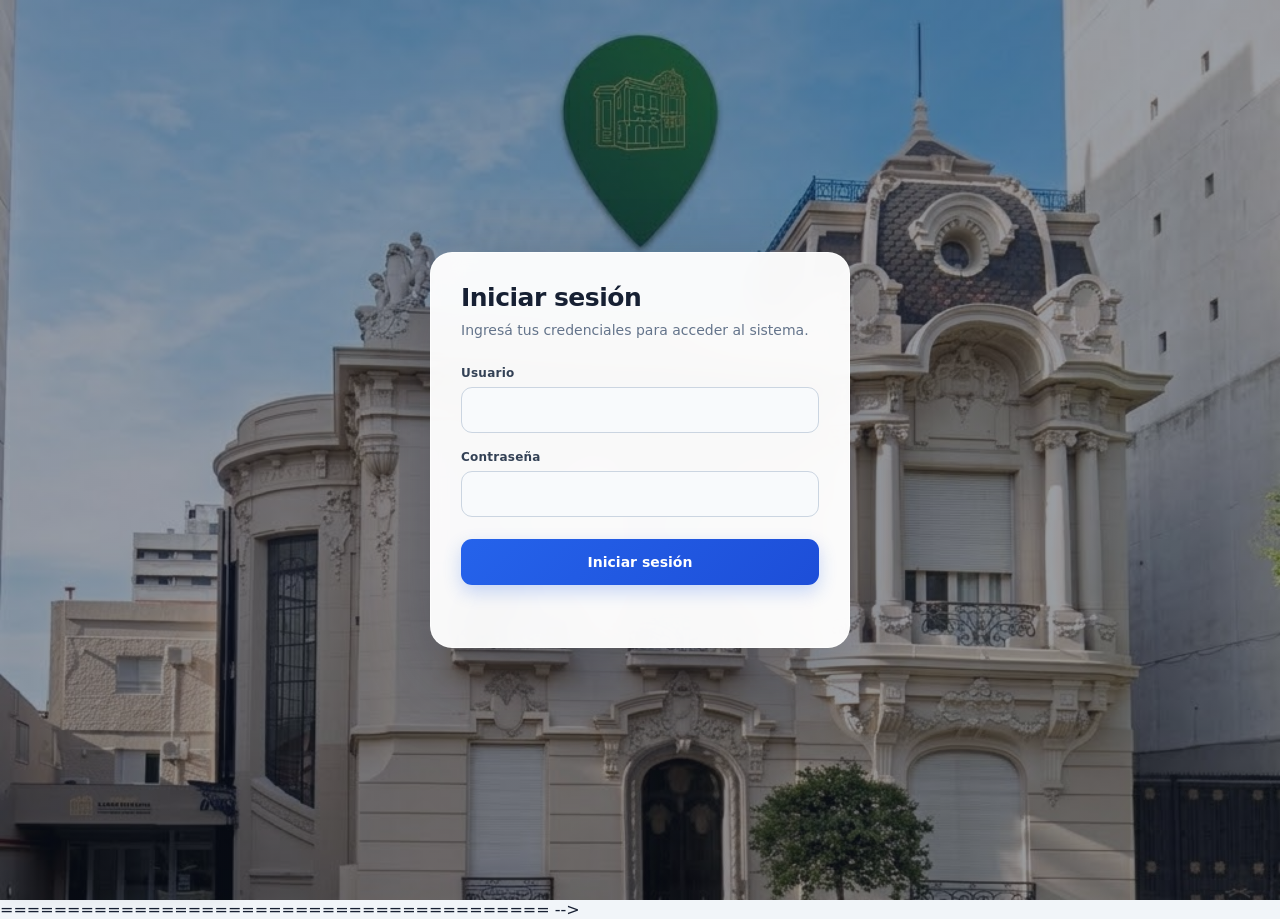
<file: index.html>
<!DOCTYPE html>
<html lang="es">

<head>

<meta charset="UTF-8">

<meta
  name="viewport"
  content="width=device-width, initial-scale=1.0"
>

<title>Geriátrico | Sistema</title>

<link
  rel="stylesheet"
  href="./css/app.css"
>

</head>

<body>


<!-- =========================================
     BARRA DE NAVEGACIÓN
========================================= -->

<header class="navbar">

  <div class="brand">

    <img
      src="./img/logo.png"
      alt=""
    >

    <strong>
      INDIGO
    </strong>

  </div>

<div class="theme-switch">

  <span class="theme-icon">
    ☀️
  </span>

  <label class="switch">

    <input
      type="checkbox"
      id="darkModeToggle"
    >

    <span class="slider"></span>

  </label>

  <span class="theme-icon">
    🌙
  </span>

</div>
  <!--
    La navegación se construye dinámicamente
    desde app.js según los permisos del usuario.
  -->

  <nav
    id="navigation"
    class="nav"
  ></nav>

</header>



<!-- =========================================
     ZONA PRINCIPAL
========================================= -->

<div class="main-area">


  <!-- =======================================
       BARRA DE SESIÓN
  ======================================== -->

  <div
    id="sessionBar"
    class="session-bar"
  >

    <div class="session-user">

      <span class="session-label">
        Usuario
      </span>

      <strong id="sessionUser">
        —
      </strong>

    </div>


    <div class="session-user">

      <span class="session-label">
        Rol
      </span>

      <strong id="sessionRole">
        —
      </strong>

    </div>


    <div class="session-time">

      <span class="session-label">
        Tiempo
      </span>

      <strong
        id="sessionTimer"
        class="session-timer"
      >
        —
      </strong>

    </div>


    <button
      id="sessionLogout"
      class="session-logout"
    >
      Cerrar sesión
    </button>

  </div>


  <!-- =======================================
       CONTENEDOR SPA
  ======================================== -->

  <main id="app"></main>

</div>


<!-- =========================================
     JAVASCRIPT
========================================= -->

<script src="./js/config.js"></script>

<script src="./js/api.js"></script>

<script src="./js/navigation.js"></script>

<script src="./js/app.js"></script>

<script src="js/include.js"></script>

<script>
  initializeTheme();
</script>

<!-- =========================================
     COMPONENTES GOBALES
========================================= -->

<div include="components/loadingModal.html"></div>







</body>

</html>
</file>
<file: css/app.css>
/* =========================================
   VARIABLES
========================================= */

:root {
  --bg: #f1f5f9;
  --card: #ffffff;
  --text: #172033;
  --muted: #64748b;
  --primary: #2563eb;
  --border: #e2e8f0;

  --nav-bg: rgba(255,255,255,.96);
  --session-bg: rgba(255,255,255,.94);
  --placeholder-bg: rgba(255,255,255,.94);
}


/* =========================================
   RESET
========================================= */

* {
  box-sizing: border-box;
}

html {
  min-height: 100%;
}

body {
  margin: 0;
  min-height: 100vh;

  font-family:
    Inter,
    system-ui,
    -apple-system,
    BlinkMacSystemFont,
    "Segoe UI",
    sans-serif;

  background: var(--bg);
  color: var(--text);

  transition:
    background-color .25s ease,
    color .25s ease;
}


/* =========================================
   NAVBAR LATERAL - PC
========================================= */

.navbar {
  position: fixed;

  top: 0;
  left: 0;

  width: 230px;
  height: 100vh;

  z-index: 1000;

  display: flex;
  flex-direction: column;
  align-items: stretch;

  gap: 20px;

  padding: 20px 12px;

  background: var(--nav-bg);

  backdrop-filter: blur(14px);

  border-right:
    1px solid var(--border);

  box-shadow:
    4px 0 20px
    rgba(15,23,42,.06);

  transition:
    background .25s ease,
    border-color .25s ease,
    box-shadow .25s ease;
}


/* =========================================
   MARCA
========================================= */

.brand {
  display: flex;
  align-items: center;

  gap: 9px;

  padding:
    4px 8px 15px;

  font-size: 18px;

  white-space: nowrap;

  border-bottom:
    1px solid var(--border);

  color: var(--text);
}

.brand img {
  width: 60px;
  height: 60px;

  object-fit: contain;
}

.brand strong {
  font-size: 24px;
}


/* =========================================
   SWITCH DE TEMA
========================================= */

.theme-switch {
  display: flex;
  align-items: center;
  justify-content: center;

  gap: 8px;

  padding:
    0 8px 12px;

  border-bottom:
    1px solid var(--border);
}

.theme-icon {
  font-size: 14px;
  line-height: 1;
}


/* =========================================
   SWITCH
========================================= */

.switch {
  position: relative;

  display: inline-block;

  width: 42px;
  height: 22px;
}

.switch input {
  opacity: 0;

  width: 0;
  height: 0;
}

.slider {
  position: absolute;

  inset: 0;

  cursor: pointer;

  background: #cbd5e1;

  border-radius: 999px;

  transition: .2s;
}

.slider::before {
  content: "";

  position: absolute;

  width: 16px;
  height: 16px;

  left: 3px;
  top: 3px;

  background: white;

  border-radius: 50%;

  box-shadow:
    0 1px 3px
    rgba(0,0,0,.2);

  transition: .2s;
}

.switch input:checked + .slider {
  background: #2563eb;
}

.switch input:checked + .slider::before {
  transform:
    translateX(20px);
}


/* =========================================
   NAVEGACIÓN
========================================= */

.nav {
  display: flex;

  flex-direction: column;

  align-items: stretch;

  gap: 5px;

  overflow-y: auto;
  overflow-x: hidden;

  scrollbar-width: none;
}

.nav::-webkit-scrollbar {
  display: none;
}


/* =========================================
   BOTONES DE NAVEGACIÓN
========================================= */

.nav-button {
  width: 100%;

  border: 0;

  background: transparent;

  color: #475569;

  padding:
    11px 13px;

  border-radius: 11px;

  font-size: 13px;
  font-weight: 750;

  cursor: pointer;

  text-align: left;

  white-space: nowrap;

  transition:
    background .15s ease,
    color .15s ease,
    transform .15s ease;
}

.nav-button:hover {
  background: #f1f5f9;

  color: var(--text);

  transform:
    translateX(2px);
}

.nav-button.active {
  background: #dbeafe;

  color: #1d4ed8;
}


/* =========================================
   ÁREA PRINCIPAL
========================================= */

.main-area {
  width:
    calc(100% - 230px);

  min-height: 100vh;

  margin-left: 230px;

  padding:
    0;
}


/* =========================================
   BARRA SUPERIOR DE SESIÓN
========================================= */

.session-bar {
  position: sticky;

  top: 0;

  z-index: 900;

  min-height: 62px;

  display: flex;

  align-items: center;

  justify-content: flex-end;

  gap: 24px;

  padding:
    10px 28px;

  background:
    var(--session-bg);

  backdrop-filter:
    blur(14px);

  border-bottom:
    1px solid var(--border);

  box-shadow:
    0 4px 18px
    rgba(15,23,42,.05);

  transition:
    background .25s ease,
    border-color .25s ease,
    box-shadow .25s ease;
}


/* =========================================
   DATOS DE USUARIO
========================================= */

.session-user,
.session-time {
  display: flex;

  flex-direction: column;

  gap: 2px;

  min-width: 90px;
}

.session-label {
  color: var(--muted);

  font-size: 10px;

  font-weight: 800;

  text-transform: uppercase;

  letter-spacing: .06em;
}

.session-user strong,
.session-time strong {
  color: var(--text);

  font-size: 13px;

  font-weight: 750;

  white-space: nowrap;
}

.session-timer {
  color:
    var(--primary) !important;

  font-variant-numeric:
    tabular-nums;
}


/* =========================================
   ESTADO DE SESIÓN
========================================= */

.session-status {
  display: flex;

  align-items: center;

  gap: 8px;

  flex: 0 0 auto;
}

.session-dot {
  width: 9px;
  height: 9px;

  border-radius: 50%;

  flex: 0 0 auto;
}

.session-dot.offline {
  background: #94a3b8;

  box-shadow:
    0 0 0 4px
    rgba(148,163,184,.12);
}

.session-dot.online {
  background: #22c55e;

  box-shadow:
    0 0 0 4px
    rgba(34,197,94,.12);
}

.session-status-text {
  color: var(--muted);

  font-size: 12px;

  font-weight: 750;

  white-space: nowrap;
}


/* =========================================
   DATOS DE SESIÓN
========================================= */

.session-data {
  display: flex;

  align-items: center;

  justify-content: center;

  gap: 18px;

  flex: 1;

  min-width: 0;
}

.session-item {
  display: flex;

  align-items: center;

  gap: 7px;

  min-width: 0;
}

.session-value {
  max-width: 180px;

  overflow: hidden;

  text-overflow: ellipsis;

  white-space: nowrap;

  color: var(--text);

  font-size: 13px;

  font-weight: 750;
}

.session-divider {
  width: 1px;

  height: 24px;

  background:
    var(--border);
}


/* =========================================
   CERRAR SESIÓN
========================================= */

.session-logout {
  flex: 0 0 auto;

  min-height: 38px;

  padding:
    8px 15px;

  border:
    1px solid #fecdd3;

  border-radius: 10px;

  background:
    #fff1f2;

  color:
    #dc2626;

  font-family: inherit;

  font-size: 12px;

  font-weight: 750;

  cursor: pointer;

  transition:
    background .15s ease,
    border-color .15s ease,
    transform .15s ease;
}

.session-logout:hover:not(:disabled) {
  background:
    #fee2e2;

  border-color:
    #fca5a5;

  transform:
    translateY(-1px);
}

.session-logout:disabled {
  opacity: .45;

  cursor: not-allowed;

  transform: none;
}


/* =========================================
   SESIÓN INACTIVA
========================================= */

.session-bar.inactive {
  opacity: .75;
}


/* =========================================
   APP
========================================= */

#app {
  width: 100%;

  min-height:
    calc(100vh - 62px);

  padding:
    30px 30px 50px;

  background-color:
    var(--bg);

  background-image:
    url("../img/fondo2.jpg");

  background-size:
    50% auto;

  background-position:
    center top;

  background-repeat:
    no-repeat;

  background-attachment:
    fixed;

  transition:
    background-color .25s ease,
    color .25s ease;
}


/* =========================================
   PLACEHOLDERS
========================================= */

.loading,
.module-placeholder {
  min-height: 400px;

  display: flex;

  flex-direction: column;

  align-items: center;

  justify-content: center;
}

.module-placeholder {
  gap: 12px;

  background:
    var(--placeholder-bg);

  border:
    1px solid var(--border);

  border-radius: 20px;

  box-shadow:
    0 15px 40px
    rgba(15,23,42,.06);

  color:
    var(--text);

  transition:
    background .25s ease,
    border-color .25s ease,
    color .25s ease;
}

.module-placeholder .emoji {
  font-size: 52px;
}

.module-placeholder h2,
.module-placeholder p {
  margin: 0;
}

.module-placeholder p {
  color:
    var(--muted);
}


/* =========================================
   MODAL LOGIN
========================================= */

.modal {
  position: fixed;

  inset: 0;

  z-index: 2000;

  display: flex;

  align-items: center;

  justify-content: center;

  padding: 20px;

  background:
    rgba(15,23,42,.62);

  backdrop-filter:
    blur(6px);
}

.modal::before {
  content: "";

  position: absolute;

  inset: 0;

  z-index: -1;

  background-image:
    linear-gradient(
      rgba(15,23,42,.42),
      rgba(15,23,42,.42)
    ),
    url("../img/fondo2.jpg");

  background-size: cover;

  background-position: center;

  background-repeat: no-repeat;
}

.modal[hidden] {
  display: none;
}


/* =========================================
   LOGIN
========================================= */

.modal .login {
  width:
    min(100%, 420px);

  padding: 30px;

  background:
    rgba(255,255,255,.96);

  border:
    1px solid
    rgba(255,255,255,.75);

  border-radius: 22px;

  box-shadow:
    0 30px 80px
    rgba(15,23,42,.32);

  backdrop-filter:
    blur(15px);

  animation:
    loginAppear .22s ease-out;
}

@keyframes loginAppear {
  from {
    opacity: 0;

    transform:
      translateY(10px)
      scale(.98);
  }

  to {
    opacity: 1;

    transform:
      translateY(0)
      scale(1);
  }
}


/* =========================================
   LOGIN - TÍTULO
========================================= */

.modal .login h2 {
  margin:
    0 0 8px;

  color:
    #172033;

  font-size:
    25px;

  font-weight:
    800;

  letter-spacing:
    -.02em;
}

.modal .login p {
  margin:
    0 0 25px;

  color:
    #64748b;

  font-size:
    14px;

  line-height:
    1.5;
}


/* =========================================
   CAMPOS LOGIN
========================================= */

.modal .field {
  display: flex;

  flex-direction: column;

  gap: 7px;

  margin-bottom: 17px;
}

.modal .field label {
  color:
    #334155;

  font-size:
    12px;

  font-weight:
    800;

  letter-spacing:
    .02em;
}

.modal .field input {
  width: 100%;

  height: 46px;

  padding:
    10px 13px;

  border:
    1px solid #cbd5e1;

  border-radius:
    11px;

  outline: none;

  background:
    #f8fafc;

  color:
    #172033;

  font-family: inherit;

  font-size:
    14px;

  transition:
    background .15s ease,
    border-color .15s ease,
    box-shadow .15s ease,
    color .15s ease;
}

.modal .field input:hover {
  border-color:
    #94a3b8;
}

.modal .field input:focus {
  background:
    white;

  border-color:
    #2563eb;

  box-shadow:
    0 0 0 3px
    rgba(37,99,235,.12);
}


/* =========================================
   LOGIN - BOTÓN
========================================= */

.modal .login > .primary {
  width: 100%;

  min-height: 46px;

  margin-top: 5px;

  border: 0;

  border-radius: 11px;

  background:
    linear-gradient(
      135deg,
      #2563eb,
      #1d4ed8
    );

  color: white;

  font-family: inherit;

  font-size: 14px;

  font-weight: 800;

  cursor: pointer;

  box-shadow:
    0 7px 18px
    rgba(37,99,235,.24);

  transition:
    transform .15s ease,
    box-shadow .15s ease,
    background .15s ease;
}

.modal .login > .primary:hover {
  transform:
    translateY(-1px);

  background:
    linear-gradient(
      135deg,
      #1d4ed8,
      #1e40af
    );

  box-shadow:
    0 10px 24px
    rgba(37,99,235,.30);
}

.modal .login > .primary:active {
  transform:
    translateY(0);
}


/* =========================================
   ERROR
========================================= */

.modal .error {
  min-height: 20px;

  margin-top: 12px;

  color:
    #dc2626;

  font-size: 13px;

  font-weight: 650;
}


/* =========================================
   =========================================
   MODO OSCURO
   =========================================
   ========================================= */

body.dark-mode {

  --bg: #0f172a;

  --card: #1e293b;

  --text: #e2e8f0;

  --muted: #94a3b8;

  --primary: #60a5fa;

  --border: #334155;

  --nav-bg:
    rgba(15,23,42,.97);

  --session-bg:
    rgba(15,23,42,.96);

  --placeholder-bg:
    rgba(30,41,59,.96);

  background:
    var(--bg);

  color:
    var(--text);
}


/* =========================================
   NAVBAR OSCURA
========================================= */

body.dark-mode .navbar {
  background:
    var(--nav-bg);

  border-color:
    var(--border);

  box-shadow:
    4px 0 20px
    rgba(0,0,0,.25);
}


/* =========================================
   MARCA OSCURA
========================================= */

body.dark-mode .brand {
  color:
    var(--text);

  border-color:
    var(--border);
}


/* =========================================
   SWITCH OSCURO
========================================= */

body.dark-mode .theme-switch {
  border-color:
    var(--border);
}

body.dark-mode .slider {
  background:
    #475569;
}

body.dark-mode .switch input:checked + .slider {
  background:
    #2563eb;
}


/* =========================================
   NAVEGACIÓN OSCURA
========================================= */

body.dark-mode .nav-button {
  color:
    #cbd5e1;
}

body.dark-mode .nav-button:hover {
  background:
    #1e293b;

  color:
    #f8fafc;
}

body.dark-mode .nav-button.active {
  background:
    #1e3a5f;

  color:
    #bfdbfe;
}


/* =========================================
   ÁREA PRINCIPAL OSCURA
========================================= */

body.dark-mode .main-area {
  background:
    var(--bg);
}


/* =========================================
   BARRA DE SESIÓN OSCURA
========================================= */

body.dark-mode .session-bar {
  background:
    var(--session-bg);

  border-color:
    var(--border);

  box-shadow:
    0 8px 25px
    rgba(0,0,0,.25);
}

body.dark-mode .session-label {
  color:
    #94a3b8;
}

body.dark-mode .session-user strong,
body.dark-mode .session-time strong,
body.dark-mode .session-value {
  color:
    #e2e8f0;
}


/* =========================================
   APP OSCURA
========================================= */

body.dark-mode #app {

  background-color:
    #0f172a;

  background-image:
    url("../img/fondo3.jpg");

  background-size:
    50% auto;

  background-position:
    center top;

  background-repeat:
    no-repeat;

  background-attachment:
    fixed;
}


/* =========================================
   PLACEHOLDER OSCURO
========================================= */

body.dark-mode .module-placeholder {
  background:
    rgba(30,41,59,.96);

  border-color:
    var(--border);

  color:
    var(--text);

  box-shadow:
    0 15px 40px
    rgba(0,0,0,.25);
}

body.dark-mode .module-placeholder p {
  color:
    var(--muted);
}


/* =========================================
   LOGIN OSCURO
========================================= */

body.dark-mode .modal .login {

  background:
    rgba(30,41,59,.97);

  border-color:
    #475569;

  color:
    var(--text);
}

body.dark-mode .modal .login h2 {
  color:
    #f1f5f9;
}

body.dark-mode .modal .login p {
  color:
    #94a3b8;
}

body.dark-mode .modal .field label {
  color:
    #cbd5e1;
}

body.dark-mode .modal .field input {

  background:
    #0f172a;

  border-color:
    #475569;

  color:
    #e2e8f0;
}

body.dark-mode .modal .field input::placeholder {
  color:
    #64748b;
}

body.dark-mode .modal .field input:focus {

  background:
    #0f172a;

  border-color:
    #60a5fa;

  box-shadow:
    0 0 0 3px
    rgba(96,165,250,.15);
}


/* =========================================
   TABLET
========================================= */

@media (max-width:1100px) and (min-width:851px) {

  .navbar {
    width: 200px;
  }

  .main-area {
    width:
      calc(100% - 200px);

    margin-left:
      200px;
  }

  .session-bar {
    padding:
      10px 20px;

    gap:
      16px;
  }

  .session-data {
    gap:
      10px;
  }

  .session-label {
    display:
      none;
  }

  .session-value {
    max-width:
      130px;
  }

  #app {
    padding:
      25px 20px 40px;
  }
}


/* =========================================
   CELULAR
   NAVBAR LATERAL FIJA
========================================= */

@media (max-width:850px) {

  .navbar {

    position: fixed;

    top: 0;
    left: 0;

    width: 180px;

    height: 100vh;

    min-height: 100vh;

    flex-direction:
      column;

    align-items:
      stretch;

    gap: 12px;

    padding:
      12px 8px;

    border-right:
      1px solid var(--border);

    border-bottom:
      0;

    box-shadow:
      4px 0 20px
      rgba(15,23,42,.06);
  }


  .brand {

    padding:
      4px 4px 10px;

    border-bottom:
      1px solid var(--border);

    font-size:
      15px;
  }


  .brand img {

    width: 32px;
    height: 32px;
  }


  .brand strong {

    font-size:
      18px;
  }


  .theme-switch {

    padding:
      0 4px 10px;
  }


  .nav {

    width: 100%;

    flex-direction:
      column;

    align-items:
      stretch;

    gap: 5px;

    overflow-y:
      auto;

    overflow-x:
      hidden;
  }


  .nav-button {

    width: 100%;

    flex:
      0 0 auto;

    padding:
      9px 10px;

    font-size:
      12px;

    text-align:
      left;
  }


  .main-area {

    width:
      calc(100% - 180px);

    margin-left:
      180px;

    min-height:
      100vh;

    padding:
      10px 10px 40px;
  }


  .session-bar {

    position:
      sticky;

    top: 0;

    flex-wrap:
      wrap;

    justify-content:
      space-between;

    gap:
      10px;

    margin-bottom:
      15px;

    padding:
      10px 12px;

    border-radius:
      13px;
  }


  .session-status {
    order: 1;
  }


  .session-data {

    order: 2;

    justify-content:
      flex-start;

    gap: 10px;

    flex:
      1 1 auto;
  }


  .session-user,
  .session-time {
    min-width:
      0;
  }


  .session-divider {
    height:
      20px;
  }


  .session-label {
    display:
      none;
  }


  .session-value,
  .session-user strong,
  .session-time strong {

    max-width:
      90px;

    overflow:
      hidden;

    text-overflow:
      ellipsis;

    font-size:
      12px;
  }


  .session-logout {

    order:
      3;

    min-height:
      35px;

    padding:
      7px 10px;

    font-size:
      11px;
  }


  #app {

    min-height:
      calc(100vh - 60px);

    padding:
      15px 10px 30px;

    background-attachment:
      scroll;

    background-size:
      auto 100%;
  }


  .modal {
    padding:
      12px;
  }


  .modal .login {

    width:
      100%;

    padding:
      22px;

    border-radius:
      17px;
  }
}


/* =========================================
   CELULARES MUY PEQUEÑOS
========================================= */

@media (max-width:480px) {

  .navbar {

    width:
      140px;

    padding:
      8px 6px;
  }


  .brand {

    font-size:
      13px;

    gap:
      5px;
  }


  .brand img {

    width:
      24px;

    height:
      24px;
  }


  .brand strong {

    font-size:
      15px;
  }


  .theme-switch {
    gap:
      6px;
  }


  .theme-icon {
    font-size:
      12px;
  }


  .switch {

    width:
      38px;

    height:
      20px;
  }


  .slider::before {

    width:
      14px;

    height:
      14px;

    left:
      3px;

    top:
      3px;
  }


  .switch input:checked + .slider::before {

    transform:
      translateX(18px);
  }


  .nav-button {

    padding:
      7px 8px;

    font-size:
      11px;
  }


  .main-area {

    width:
      calc(100% - 140px);

    margin-left:
      140px;

    padding:
      8px 8px 30px;
  }


  .session-bar {

    gap:
      7px;

    padding:
      8px;
  }


  .session-status-text {
    display:
      none;
  }


  .session-data {
    gap:
      8px;
  }


  .session-value,
  .session-user strong,
  .session-time strong {

    max-width:
      65px;

    font-size:
      11px;
  }


  .session-logout {

    font-size:
      10px;

    padding:
      6px 8px;
  }


  #app {

    padding:
      10px 8px 25px;

    background-size:
      auto 100%;
  }


  .modal .login {

    padding:
      20px;
  }


  .modal .login h2 {

    font-size:
      22px;
  }
}

/* =========================================
   FONDO OSCURO - CELULAR


@media (max-width:850px) {

  body.dark-mode #app {
    background-image: url("../img/fondo3.jpg");

    background-size: auto 100%;

    background-position: center top;

    background-repeat: no-repeat;

    background-attachment: scroll;
  }
}
========================================= */
</file>
